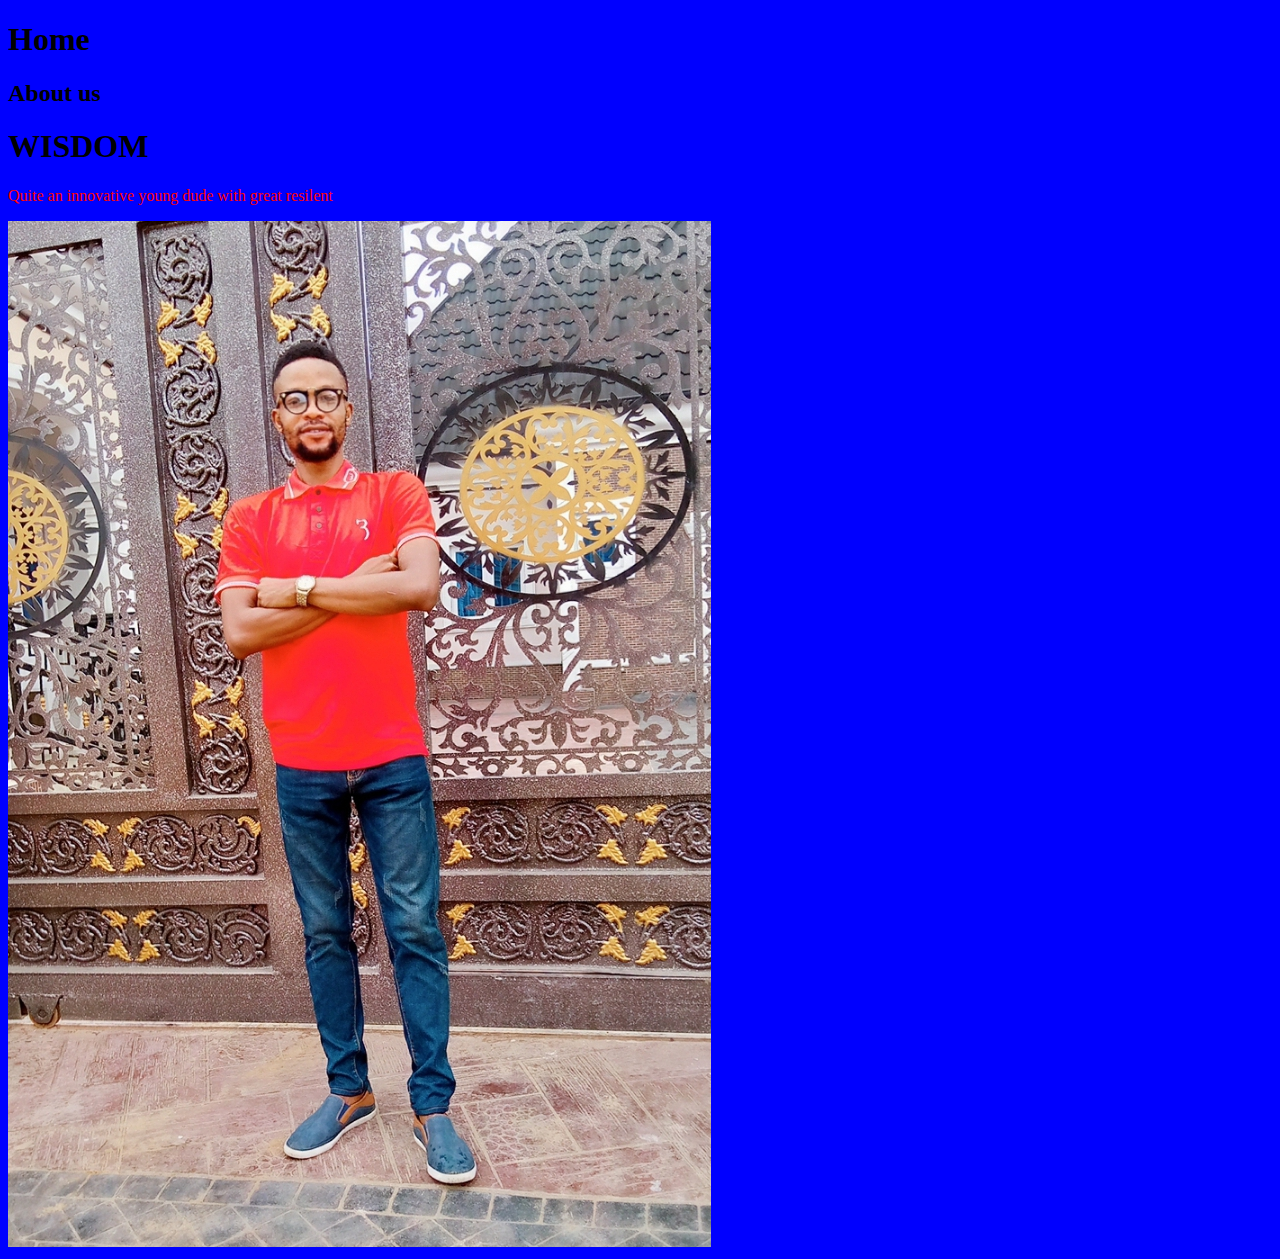
<file: FRONTEND/html_basic/index.html>
<!DOCTYPE html>
<html lang="en">
<head>
    <meta charset="UTF-8">
    <meta name="viewport" content="width=device-width, initial-scale=1.0">
    <title>Document</title>
    <style>
        body{
        background-color: blue;
        }

        p{
            color: red;
        }


    </style>
    
        
    </body>
    
</head>
<body>
    <h1>Home</h1>
    <h2>About us</h2>
    <h1>WISDOM</h1>
    <p> Quite an innovative young dude with great resilent</p>
    <img src="./me.jpg" alt="">
</body>
</html>
</file>
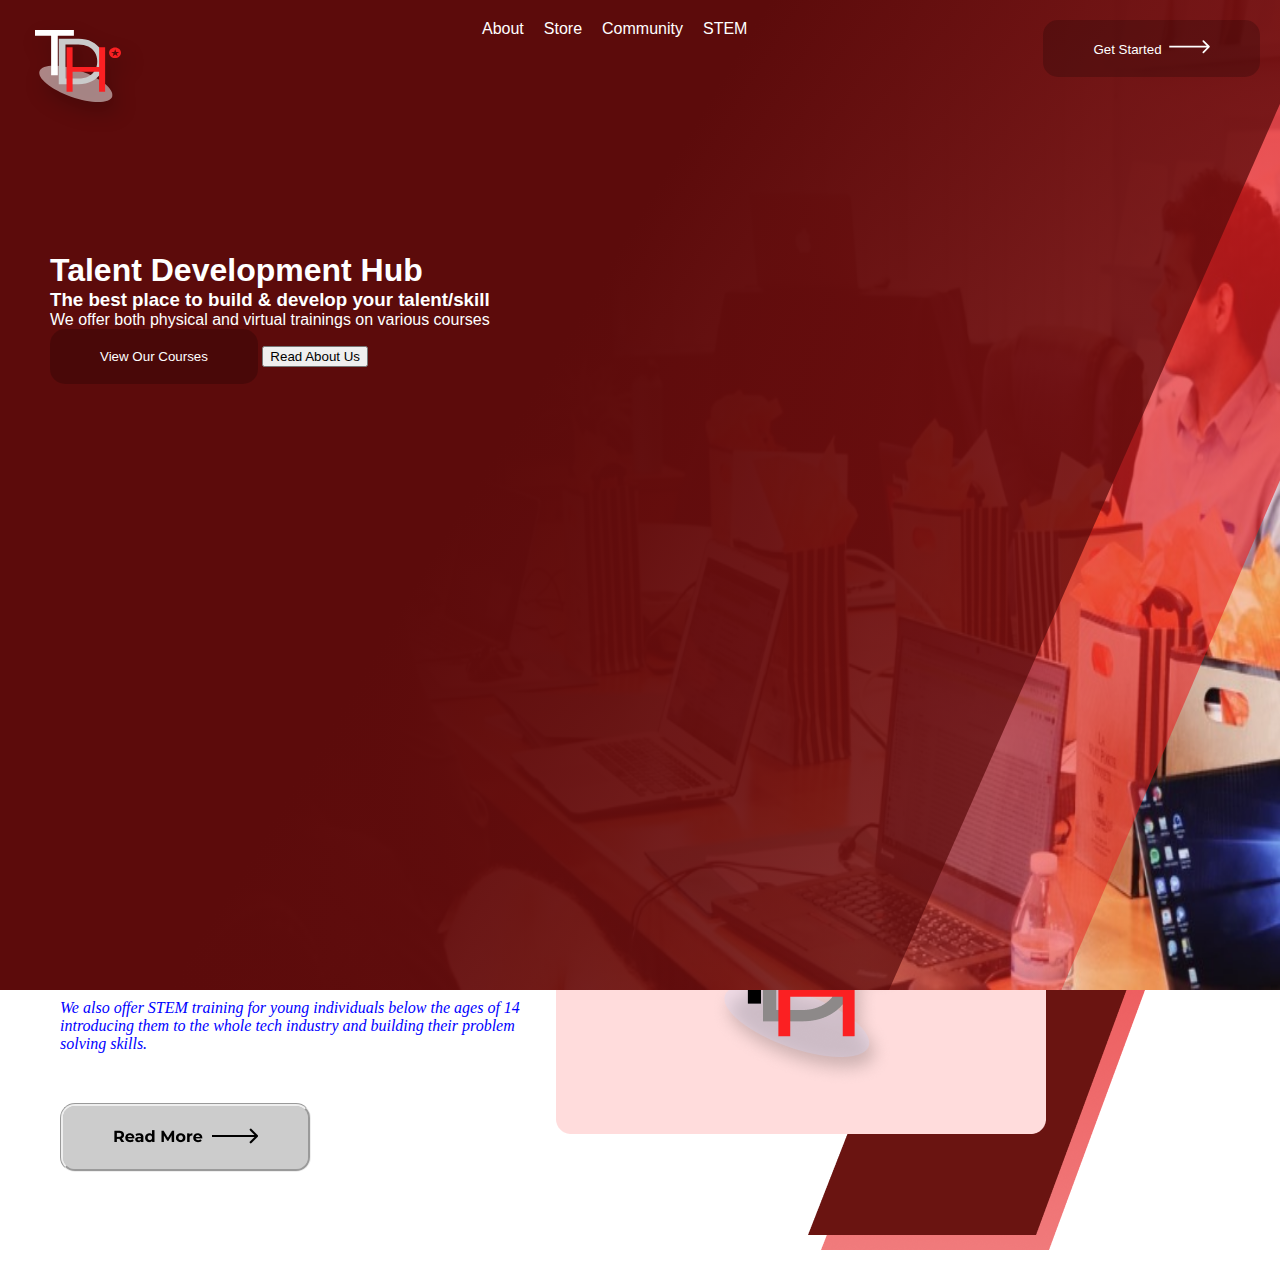
<file: FRONTEND/html_basic/landing.html>
<!DOCTYPE html>
<html lang="en">

<head>
  <meta charset="UTF-8" />
  <meta name="viewport" content="width=device-width, initial-scale=1.0" />
  <link rel="stylesheet" href="./style.css">
  <title>TDH</title>
  <link rel="preconnect" href="https://fonts.googleapis.com" />
  <link rel="preconnect" href="https://fonts.gstatic.com" crossorigin />
  <link href="https://fonts.googleapis.com/css2?family=Montserrat:ital,wght@0,100..900;1,100..900&display=swap"
    rel="stylesheet" />
  <link rel="stylesheet" </head>

<body>
  <header>
    <img src="./assets/logo.svg" alt="Img" />
    <nav>
      <ul>
        <li>About</li>
        <li>Store</li>
        <li>Community</li>
        <li>STEM</li>
      </ul>
    </nav>
    <button class="button1">Get Started &nbsp;<svg xmlns="http://www.w3.org/2000/svg" width="41" height="14"
        viewBox=" 0 0 41 14">
        <path
          d="M40.5788 6.07862C40.9235 6.42329 40.9235 6.98211 40.5788 7.32677L34.9621 12.9435C34.6174 13.2881 34.0586 13.2881 33.7139 12.9435C33.3693 12.5988 33.3693 12.04 33.7139 11.6953L38.7066 6.7027L33.7139 1.71008C33.3693 1.36541 33.3693 0.806596 33.7139 0.461928C34.0586 0.11726 34.6174 0.11726 34.9621 0.461928L40.5788 6.07862ZM39.9547 7.58528H0.238693V5.82012H39.9547V7.58528Z"
          fill="white" />
      </svg>
    </button>

  </header>

  <div id="hero">
    <img class="hero-bg-img" src="./assets/img.jpg" />
    <img class="hero-bg-red" src="./assets/hero-redbg.svg" />
    <div class="hero-content">
      <h1>Talent Development Hub</h1>
      <h3>The best place to build & develop your talent/skill</h3>
      <p>We offer both physical and virtual trainings on various courses</p>
      <div>
        <button class="button1">View Our Courses</button>
        <button class="button1white">Read About Us</button>
      </div>
    </div>
  </div>
  <div id="About">
    <div>
      <div> <h1> TDH-Learn & Grow Rich</h1></div>
      <div>
        <p>Here we offer tutorship, mentorship and grooming to interested individuals on various, highly demanded skills at
          affordable prices. </p>
      </div>
      <div>
        <p>Our Mission is to look at the general market world wide and at our local residence, study and get what types of
          skills are in demand and then fill in for those demand by equiping individuals with the right skill sets.</p>
      </div>
      <div>
        <p>We also offer STEM training for young individuals below the ages of 14 introducing them to the whole tech
          industry and building their problem solving skills.</p>
      </div>
      <div>
        <button><img src="./arrow.png" alt=""></button>
      </div>
    </div>
    
    <div>
      <img src="./assets/aboutsection.png" alt="">
    </div>
   

  </div>
</body>

</html>
</file>
<file: FRONTEND/html_basic/style.css>
/*

simple selectors elements on their name,id,class

static( top,bottom, left,right)
relative
absolute
sticky

Dispay:
block
inline
flex  flex-wrap,gap.justify-content,flex-direction etc
grid
table
 
others
css colors
css borders
css maargins
css padding
css height/width

css unit
-Relative units-specifies a length relative to another length property.
reative length units scale better between diffverent rendering medium

em,ex,ch,rem,vw,vw,vh,vmin,vmax,%


-Absolute units-units are fixed and would appear,exactly as it is sized
cm,mm,inches (1 inch=96px=2.54cm), px(1px= 1px/=1/96in),(1pt=1/72in) pc(1pc=12pt)




*/
*{
    margin: 0;
    padding:o;
}

#hero{
 height: 500px;
}

html{
    font-family: 'Segoe UI', Tahoma, Geneva, Verdana, sans-serif;
}
button{
    font-family: 'Segoe UI', Tahoma, Geneva, Verdana, sans-serif;
}
.hero-bg-img,.hero-bg-red{
    position: absolute;
    top:0;
    left:0;
    width:100%;
    height: 110vh;
}

.hero-bg-red{
    width: fit-content;
}

header{
    position:relative;
    z-index: 20;
    color:white;
    display:flex;
    justify-content: space-between;
    padding: 20px 20px;

}

.button1{
    border-radius: 15px;
    background-color: rgba(0, 0, 0,0.2);
    border: none;
    color: #ffffff;
    width: fit-content;
   height: fit-content;
   padding:20px 50px ;}
.white{
    color: black;
    background: white;
header nav,header button,header img{
    margin-top: auto;
    margin-bottom: auto;
    height: fit-content;
}
}
header ul{
    display: flex;
    height: fit-content;
}


header ul li{
    display: flex;
    margin: 0 10px;
}
.hero-content{
    position: relative;
    z-index: 10;
    color: white;
    padding-left: 50px;
    margin-top: 100px;
}


#About{
    display: flex;
    margin: 0 10px;
    padding: 20px 50px;
}

#About p{
    margin-bottom: 50px;
    font-family: 'Times New Roman', Times, seri;
    font-style: italic;
    color: blue;
}
#About h1{
    font-weight: 200;
    font-style: oblique;
    
}
#About button{border-radius: 15px;
    background-color: rgba(0, 0, 0,0.2);
    border: none;
    color: #2f3ad8;
    width: fit-content;
   height: fit-content;
   padding:20px 50px ;
   border-style: groove;

}
</file>
